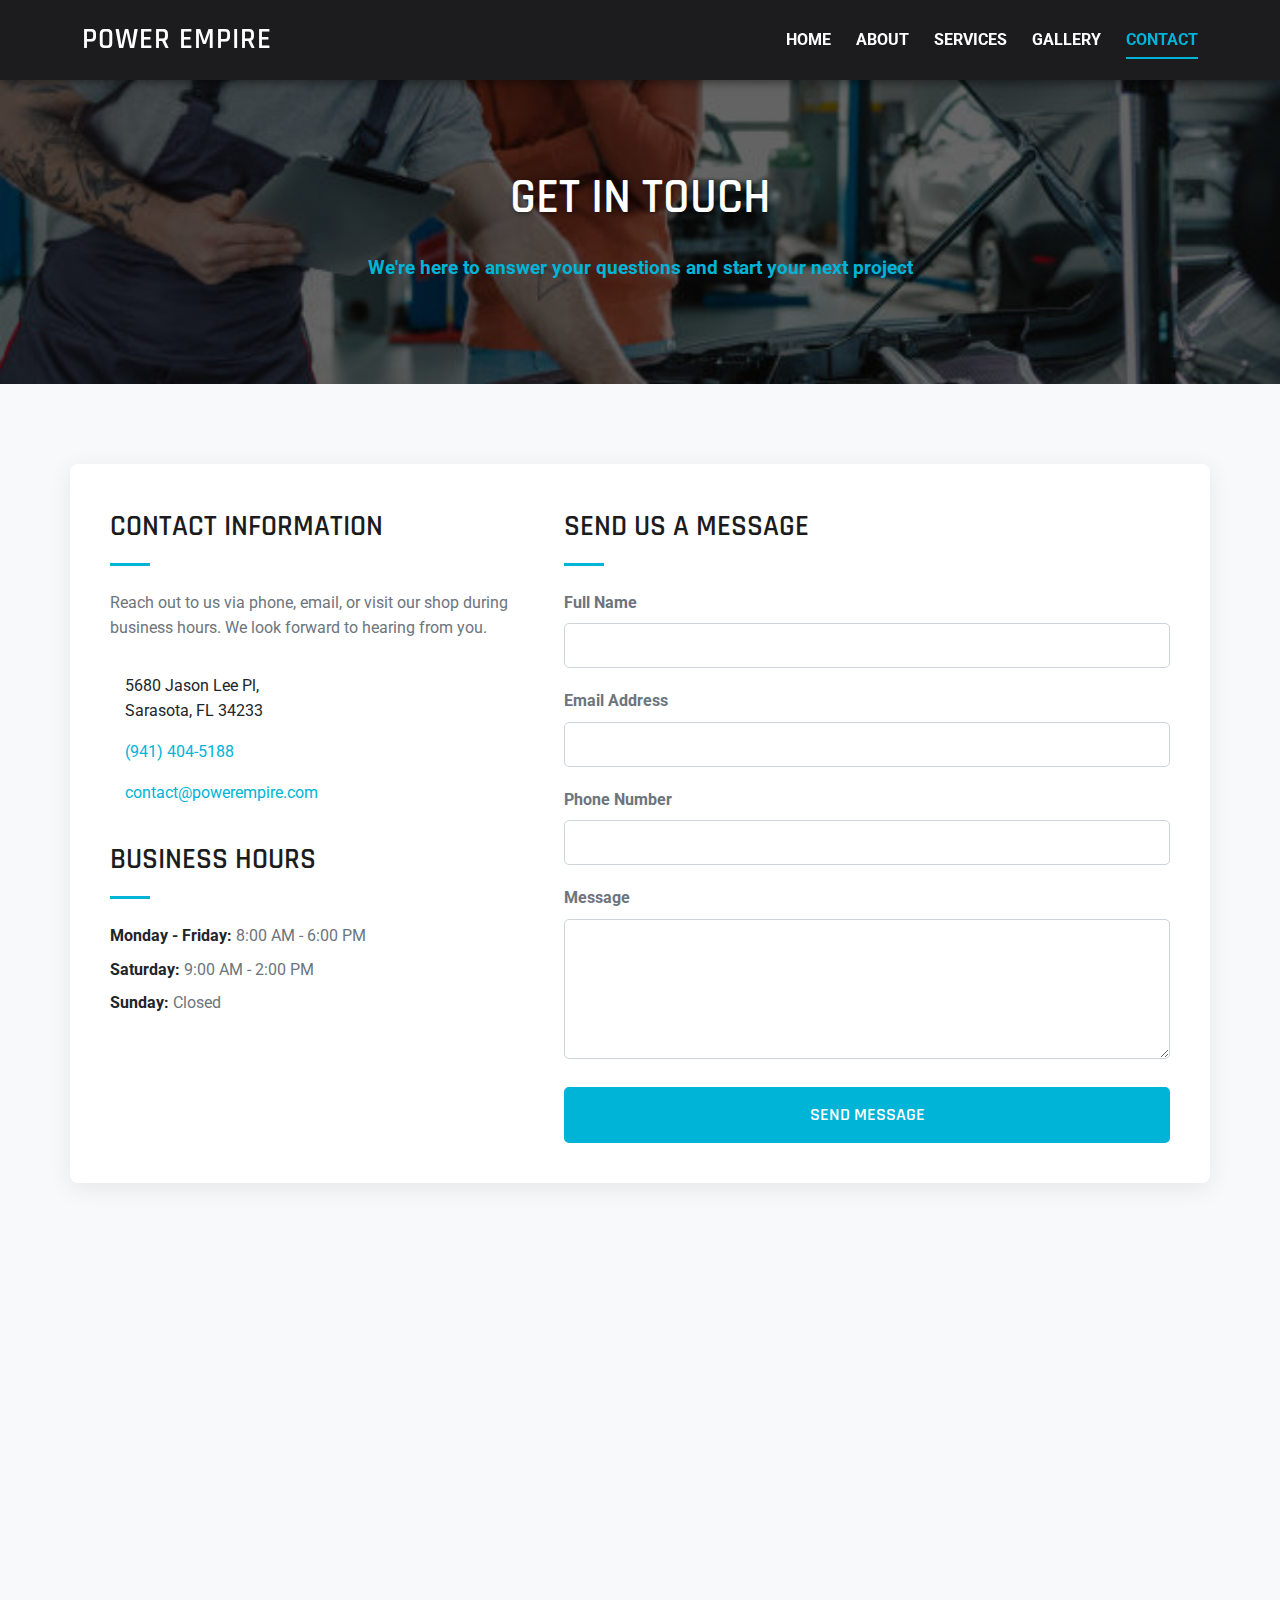
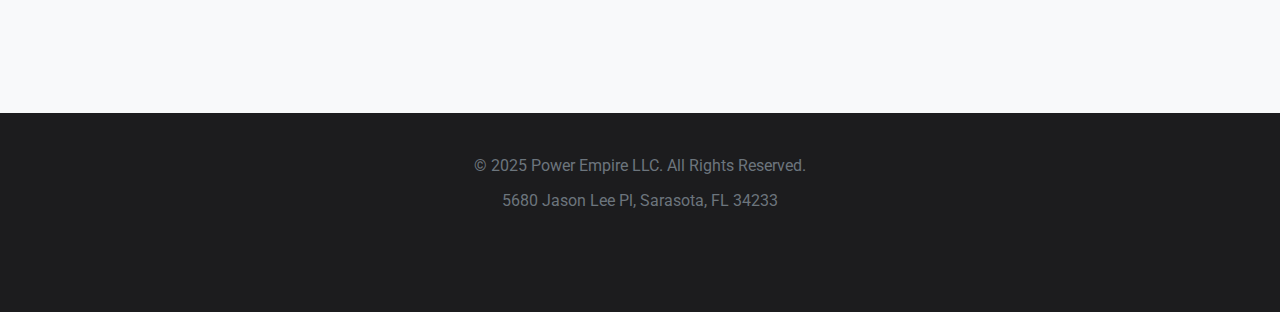
<file: contact.html>
<!DOCTYPE html>
<html lang="en">
<head>
    <meta charset="UTF-8">
    <meta name="viewport" content="width=device-width, initial-scale=1.0">
    <title>Contact Us | Power Empire LLC</title>
    <meta name="description" content="Get in touch with Power Empire LLC. Find our address, phone number, and business hours, or send us a message through our contact form.">

    <link rel="preconnect" href="https://fonts.googleapis.com">
    <link rel="preconnect" href="https://fonts.gstatic.com" crossorigin>
    <link href="https://fonts.googleapis.com/css2?family=Rajdhani:wght@600&family=Roboto:wght@400;700&display=swap" rel="stylesheet">

    <link rel="stylesheet" href="https://cdnjs.cloudflare.com/ajax/libs/font-awesome/6.5.0/css/all.min.css" integrity="sha512-Avb2QiuDEEvB4bZJYdft2mNjVShBftLdPG8FJ0V7irTLQ8UoGIt0nyDJrv4F/Yc4odRTjwYzFXdpdwfuPdmQHQ==" crossorigin="anonymous" referrerpolicy="no-referrer" />

    <link rel="stylesheet" href="style.css">
</head>
<body>

    <header class="main-header">
        <div class="container">
            <a href="index.html" class="logo">POWER EMPIRE</a>
            <nav class="main-nav">
                <ul class="nav-links">
                    <li><a href="index.html">Home</a></li>
                    <li><a href="about.html">About</a></li>
                    <li><a href="services.html">Services</a></li>
                    <li><a href="gallery.html">Gallery</a></li>
                    <li><a href="contact.html" class="active">Contact</a></li>
                </ul>
            </nav>
            <button class="hamburger" id="hamburger-button">
                <i class="fas fa-bars"></i>
            </button>
        </div>
    </header>

    <section class="page-header">
        <div class="container">
            <h1>Get In Touch</h1>
            <p>We're here to answer your questions and start your next project</p>
        </div>
    </section>

    <section class="contact-page section-padding">
        <div class="container">
            <div class="contact-grid">
                <div class="contact-details">
                    <h3>Contact Information</h3>
                    <p>Reach out to us via phone, email, or visit our shop during business hours. We look forward to hearing from you.</p>
                    <ul class="contact-info-list">
                        <li>
                            <i class="fas fa-map-marker-alt"></i>
                            <span>5680 Jason Lee Pl,<br>Sarasota, FL 34233</span>
                        </li>
                        <li>
                            <i class="fas fa-phone-alt"></i>
                            <a href="tel:9414045188">(941) 404-5188</a>
                        </li>
                        <li>
                            <i class="fas fa-envelope"></i>
                            <a href="mailto:contact@powerempire.com">contact@powerempire.com</a>
                        </li>
                    </ul>
                    <h3>Business Hours</h3>
                    <ul class="business-hours">
                        <li><span>Monday - Friday:</span> 8:00 AM - 6:00 PM</li>
                        <li><span>Saturday:</span> 9:00 AM - 2:00 PM</li>
                        <li><span>Sunday:</span> Closed</li>
                    </ul>
                    <div class="contact-social-icons">
                        <a href="#"><i class="fab fa-facebook-f"></i></a>
                        <a href="#"><i class="fab fa-instagram"></i></a>
                        <a href="#"><i class="fab fa-youtube"></i></a>
                    </div>
                </div>

                <div class="contact-form-container">
                    <h3>Send Us a Message</h3>
                    <form class="contact-form">
                        <div class="form-group">
                            <label for="name">Full Name</label>
                            <input type="text" id="name" name="name" required>
                        </div>
                        <div class="form-group">
                            <label for="email">Email Address</label>
                            <input type="email" id="email" name="email" required>
                        </div>
                        <div class="form-group">
                            <label for="phone">Phone Number</label>
                            <input type="tel" id="phone" name="phone">
                        </div>
                        <div class="form-group">
                            <label for="message">Message</label>
                            <textarea id="message" name="message" rows="6" required></textarea>
                        </div>
                        <button type="submit" class="btn btn-primary">Send Message</button>
                    </form>
                </div>
            </div>
        </div>
    </section>

    <section class="map-section">
        <iframe src="https://www.google.com/maps/embed?pb=!1m18!1m12!1m3!1d3552.179378031261!2d-82.46337212534571!3d27.291771144078703!2m3!1f0!2f0!3f0!3m2!1i1024!2i768!4f13.1!3m3!1m2!1s0x88c3408578f3e583%3A0x1c37b42b1257406b!2s5680%20Jason%20Lee%20Pl%2C%20Sarasota%2C%20FL%2034233%2C%20USA!5e0!3m2!1sen!2sng!4v1720129753173!5m2!1sen!2sng" width="600" height="450" style="border:0;" allowfullscreen="" loading="lazy" referrerpolicy="no-referrer-when-downgrade"></iframe>
    </section>


    <footer class="main-footer">
        <div class="container">
            <div class="footer-content">
                <p>&copy; 2025 Power Empire LLC. All Rights Reserved.</p>
                <p>5680 Jason Lee Pl, Sarasota, FL 34233</p>
                <div class="social-icons">
                    <a href="#"><i class="fab fa-facebook-f"></i></a>
                    <a href="#"><i class="fab fa-instagram"></i></a>
                    <a href="#"><i class="fab fa-youtube"></i></a>
                </div>
            </div>
        </div>
    </footer>

    <script src="https://cdnjs.cloudflare.com/ajax/libs/jquery/3.7.1/jquery.min.js"></script>
    <script src="script.js"></script>

</body>
</html>
</file>
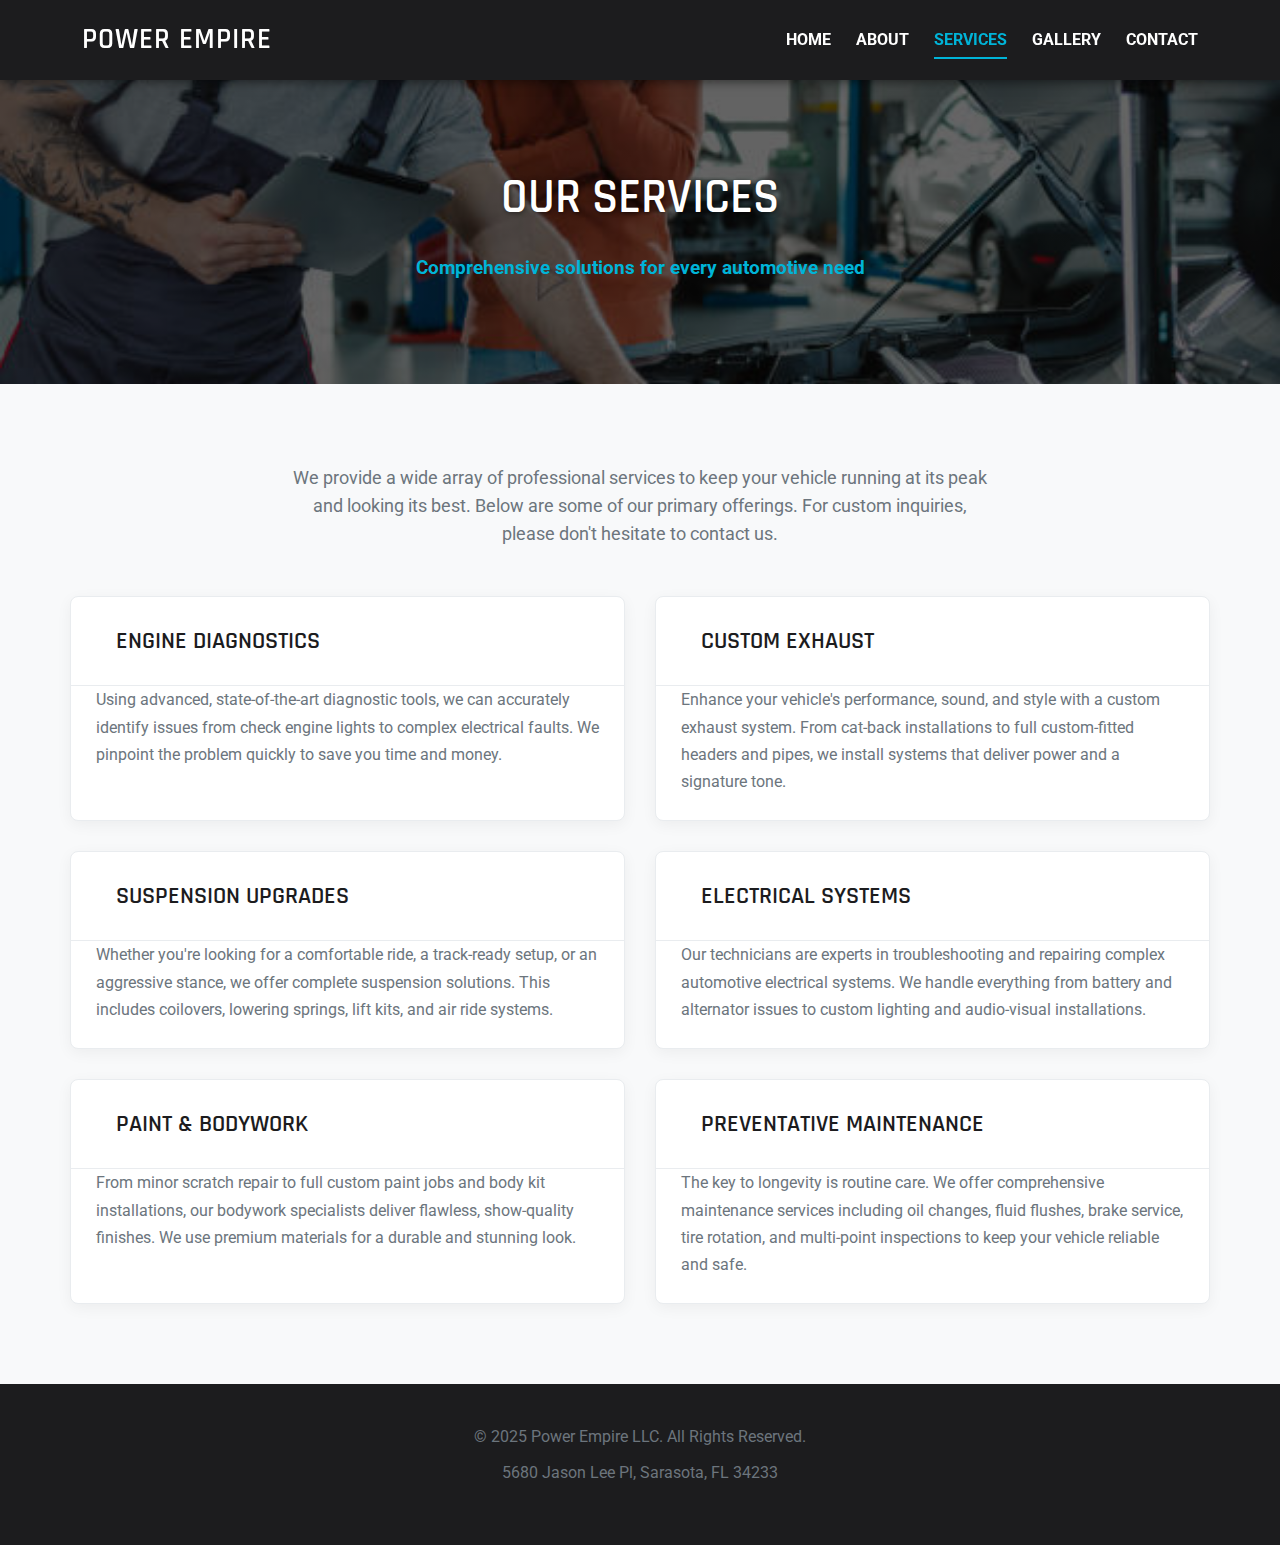
<file: services.html>
<!DOCTYPE html>
<html lang="en">
<head>
    <meta charset="UTF-8">
    <meta name="viewport" content="width=device-width, initial-scale=1.0">
    <title>Our Services | Power Empire LLC</title>
    <meta name="description" content="Explore the full range of automotive services at Power Empire LLC, from engine diagnostics and custom exhausts to paint, bodywork, and performance upgrades.">

    <link rel="preconnect" href="https://fonts.googleapis.com">
    <link rel="preconnect" href="https://fonts.gstatic.com" crossorigin>
    <link href="https://fonts.googleapis.com/css2?family=Rajdhani:wght@600&family=Roboto:wght@400;700&display=swap" rel="stylesheet">

    <link rel="stylesheet" href="https://cdnjs.cloudflare.com/ajax/libs/font-awesome/6.5.0/css/all.min.css" integrity="sha512-Avb2QiuDEEvB4bZJYdft2mNjVShBftLdPG8FJ0V7irTLQ8UoGIt0nyDJrv4F/Yc4odRTjwYzFXdpdwfuPdmQHQ==" crossorigin="anonymous" referrerpolicy="no-referrer" />
    
    <link rel="stylesheet" href="style.css">
</head>
<body>

    <header class="main-header">
        <div class="container">
            <a href="index.html" class="logo">POWER EMPIRE</a>
            <nav class="main-nav">
                <ul class="nav-links">
                    <li><a href="index.html">Home</a></li>
                    <li><a href="about.html">About</a></li>
                    <li><a href="services.html" class="active">Services</a></li>
                    <li><a href="gallery.html">Gallery</a></li>
                    <li><a href="contact.html">Contact</a></li>
                </ul>
            </nav>
            <button class="hamburger" id="hamburger-button">
                <i class="fas fa-bars"></i>
            </button>
        </div>
    </header>

    <section class="page-header">
        <div class="container">
            <h1>Our Services</h1>
            <p>Comprehensive solutions for every automotive need</p>
        </div>
    </section>

    <section class="services-page section-padding">
        <div class="container">
            <p class="section-intro">We provide a wide array of professional services to keep your vehicle running at its peak and looking its best. Below are some of our primary offerings. For custom inquiries, please don't hesitate to contact us.</p>
            
            <div class="services-grid-container">
                <div class="service-item">
                    <div class="service-item-header">
                        <div class="service-item-icon"><i class="fas fa-microchip"></i></div>
                        <h3>Engine Diagnostics</h3>
                        <span class="accordion-icon"></span>
                    </div>
                    <div class="service-item-body">
                        <p>Using advanced, state-of-the-art diagnostic tools, we can accurately identify issues from check engine lights to complex electrical faults. We pinpoint the problem quickly to save you time and money.</p>
                    </div>
                </div>

                <div class="service-item">
                    <div class="service-item-header">
                        <div class="service-item-icon"><i class="fas fa-fire-extinguisher"></i></div>
                        <h3>Custom Exhaust</h3>
                        <span class="accordion-icon"></span>
                    </div>
                    <div class="service-item-body">
                        <p>Enhance your vehicle's performance, sound, and style with a custom exhaust system. From cat-back installations to full custom-fitted headers and pipes, we install systems that deliver power and a signature tone.</p>
                    </div>
                </div>

                <div class="service-item">
                    <div class="service-item-header">
                        <div class="service-item-icon"><i class="fas fa-cogs"></i></div>
                        <h3>Suspension Upgrades</h3>
                        <span class="accordion-icon"></span>
                    </div>
                    <div class="service-item-body">
                        <p>Whether you're looking for a comfortable ride, a track-ready setup, or an aggressive stance, we offer complete suspension solutions. This includes coilovers, lowering springs, lift kits, and air ride systems.</p>
                    </div>
                </div>

                <div class="service-item">
                    <div class="service-item-header">
                        <div class="service-item-icon"><i class="fas fa-bolt"></i></div>
                        <h3>Electrical Systems</h3>
                        <span class="accordion-icon"></span>
                    </div>
                    <div class="service-item-body">
                        <p>Our technicians are experts in troubleshooting and repairing complex automotive electrical systems. We handle everything from battery and alternator issues to custom lighting and audio-visual installations.</p>
                    </div>
                </div>

                <div class="service-item">
                    <div class="service-item-header">
                        <div class="service-item-icon"><i class="fas fa-spray-can"></i></div>
                        <h3>Paint & Bodywork</h3>
                        <span class="accordion-icon"></span>
                    </div>
                    <div class="service-item-body">
                        <p>From minor scratch repair to full custom paint jobs and body kit installations, our bodywork specialists deliver flawless, show-quality finishes. We use premium materials for a durable and stunning look.</p>
                    </div>
                </div>
                
                <div class="service-item">
                    <div class="service-item-header">
                        <div class="service-item-icon"><i class="fas fa-oil-can"></i></div>
                        <h3>Preventative Maintenance</h3>
                        <span class="accordion-icon"></span>
                    </div>
                    <div class="service-item-body">
                        <p>The key to longevity is routine care. We offer comprehensive maintenance services including oil changes, fluid flushes, brake service, tire rotation, and multi-point inspections to keep your vehicle reliable and safe.</p>
                    </div>
                </div>
            </div>
        </div>
    </section>

    <footer class="main-footer">
        <div class="container">
            <div class="footer-content">
                <p>&copy; 2025 Power Empire LLC. All Rights Reserved.</p>
                <p>5680 Jason Lee Pl, Sarasota, FL 34233</p>
                <div class="social-icons">
                    
                </div>
            </div>
        </div>
    </footer>

    <script src="https://cdnjs.cloudflare.com/ajax/libs/jquery/3.7.1/jquery.min.js"></script>
    <script src="script.js"></script>

</body>
</html>
</file>
<file: style.css>
/* --- CSS Variables --- */
:root {
    --primary-color: #1c1c1e; /* Midnight Black */
    --accent-color: #00b4d8;   /* Electric Blue */
    --secondary-color: #6c757d;/* Gunmetal Gray */
    --highlight-color: #ff4d4d;/* Signal Red */
    --bg-light: #f8f9fa;       /* Very Light Gray */
    --bg-dark: #1c1c1e;
    --text-light: #ffffff;
    --text-dark: #212529;
    --font-heading: 'Rajdhani', sans-serif;
    --font-body: 'Roboto', sans-serif;
    --container-width: 1140px;
    --header-height: 80px;
}

/* --- Base Styles & Reset --- */
*, *::before, *::after {
    box-sizing: border-box;
    margin: 0;
    padding: 0;
}

html {
    scroll-behavior: smooth;
    font-size: 16px;
}

body {
    font-family: var(--font-body);
    color: var(--text-dark);
    background-color: var(--bg-light);
    line-height: 1.6;
}

h1, h2, h3, h4, h5, h6 {
    font-family: var(--font-heading);
    font-weight: 600;
    text-transform: uppercase;
    color: var(--primary-color);
    margin-bottom: 1rem;
}

a {
    color: var(--accent-color);
    text-decoration: none;
    transition: color 0.3s ease;
}

a:hover {
    color: var(--highlight-color);
}

img {
    max-width: 100%;
    height: auto;
    display: block;
}

ul {
    list-style: none;
}

.container {
    width: 90%;
    max-width: var(--container-width);
    margin: 0 auto;
}

.section-padding {
    padding: 80px 0;
}

.section-title {
    font-size: 2.8rem;
    text-align: center;
    margin-bottom: 1rem;
    position: relative;
    padding-bottom: 1rem;
}

.section-title::after {
    content: '';
    position: absolute;
    bottom: 0;
    left: 50%;
    transform: translateX(-50%);
    width: 60px;
    height: 4px;
    background-color: var(--accent-color);
}

.section-intro {
    text-align: center;
    max-width: 700px;
    margin: 0 auto 3rem auto;
    color: var(--secondary-color);
    font-size: 1.1rem;
}

/* --- Background and Text Color Utilities --- */
.bg-light { background-color: var(--bg-light); }
.text-center { text-align: center; }

/* CORRECTION: Added color rules to .bg-dark to ensure 
  all text within it becomes light and visible. 
*/
.bg-dark {
    background-color: var(--bg-dark);
    color: var(--secondary-color); /* Default text color on dark backgrounds */
}

.bg-dark h1,
.bg-dark h2,
.bg-dark h3,
.bg-dark h4,
.bg-dark h5,
.bg-dark h6 {
    color: var(--text-light); /* Makes all headings white on dark backgrounds */
}
/* End of Correction */


/* --- Buttons --- */
.btn {
    display: inline-block;
    padding: 12px 28px;
    font-family: var(--font-heading);
    font-weight: 600;
    text-transform: uppercase;
    border-radius: 5px;
    transition: all 0.3s ease;
    border: 2px solid transparent;
    cursor: pointer;
}

.btn-primary {
    background-color: var(--accent-color);
    color: var(--text-light);
    border-color: var(--accent-color);
}

.btn-primary:hover {
    background-color: var(--highlight-color);
    border-color: var(--highlight-color);
    color: var(--text-light);
    transform: translateY(-3px);
}

.btn-secondary {
    background-color: transparent;
    color: var(--primary-color);
    border-color: var(--primary-color);
}

.btn-secondary:hover {
    background-color: var(--primary-color);
    color: var(--text-light);
}

.btn-cta {
    font-size: 1.2rem;
    padding: 15px 35px;
}
.btn-cta i {
    margin-right: 10px;
}


/* --- Header --- */
.main-header {
    background-color: var(--primary-color);
    padding: 0 20px;
    height: var(--header-height);
    position: fixed;
    top: 0;
    left: 0;
    width: 100%;
    z-index: 1000;
    box-shadow: 0 2px 10px rgba(0,0,0,0.5);
}

.main-header .container {
    height: 100%;
    display: flex;
    justify-content: space-between;
    align-items: center;
}

.logo {
    font-family: var(--font-heading);
    font-size: 1.8rem;
    color: var(--text-light);
    font-weight: 600;
    letter-spacing: 1px;
}
.logo:hover {
    color: var(--accent-color);
}

.nav-links {
    display: flex;
    gap: 25px;
}

.nav-links a {
    color: var(--text-light);
    text-transform: uppercase;
    font-weight: 700;
    font-size: 1rem;
    padding: 5px 0;
    position: relative;
}

.nav-links a::after {
    content: '';
    position: absolute;
    bottom: -5px;
    left: 0;
    width: 0;
    height: 2px;
    background-color: var(--accent-color);
    transition: width 0.3s ease;
}

.nav-links a:hover::after,
.nav-links a.active::after {
    width: 100%;
}
.nav-links a:hover,
.nav-links a.active {
    color: var(--accent-color);
}


.hamburger {
    display: none;
    font-size: 1.5rem;
    color: var(--text-light);
    background: none;
    border: none;
    cursor: pointer;
}

/* --- Hero Section --- */
.hero {
    height: 100vh;
    min-height: 600px;
    background: url('images/1.jpg') no-repeat center center/cover;
    position: relative;
    display: flex;
    align-items: center;
    justify-content: center;
    text-align: center;
    color: var(--text-light);
}

.hero-overlay {
    position: absolute;
    top: 0;
    left: 0;
    width: 100%;
    height: 100%;
    background-color: rgba(0, 0, 0, 0.7);
}

.hero-content {
    position: relative;
    z-index: 2;
}

.hero-title {
    font-size: 4.5rem;
    color: var(--text-light);
    margin-bottom: 0.5rem;
    text-shadow: 2px 2px 10px rgba(0,0,0,0.7);
}

.hero-subtitle {
    font-size: 1.5rem;
    margin-bottom: 2rem;
    font-weight: 400;
}

/* --- About Preview Section --- */
.features-grid {
    display: grid;
    grid-template-columns: repeat(3, 1fr);
    gap: 30px;
    margin-top: 3rem;
    text-align: center;
}

.feature-item i {
    font-size: 3rem;
    color: var(--accent-color);
    margin-bottom: 1rem;
}

.feature-item h3 {
    font-size: 1.5rem;
    color: var(--primary-color);
}

.feature-item p {
    color: var(--secondary-color);
}

/* --- Services Preview Section --- */
.service-cards-grid {
    display: grid;
    grid-template-columns: repeat(auto-fit, minmax(300px, 1fr));
    gap: 30px;
}

.service-card {
    background-color: #2a2a2e;
    padding: 40px 30px;
    border-radius: 8px;
    text-align: center;
    border: 1px solid #444;
    transition: transform 0.3s ease, box-shadow 0.3s ease;
}

.service-card:hover {
    transform: translateY(-10px);
    box-shadow: 0 15px 30px rgba(0, 180, 216, 0.2);
}

.service-card .card-icon {
    font-size: 3rem;
    color: var(--accent-color);
    margin-bottom: 1.5rem;
}

.service-card h3 {
    font-size: 1.6rem;
    margin-bottom: 1rem;
}

.service-card p {
    margin-bottom: 1.5rem;
}

.service-card .card-link {
    font-weight: 700;
    text-transform: uppercase;
}

/* --- Gallery Preview Section --- */
.gallery-grid {
    display: grid;
    grid-template-columns: repeat(4, 1fr);
    gap: 15px;
    margin-bottom: 2.5rem;
}

.gallery-grid a {
    display: block;
    overflow: hidden;
    border-radius: 8px;
    box-shadow: 0 4px 15px rgba(0,0,0,0.1);
}

.gallery-grid img {
    transition: transform 0.4s ease;
    width: 100%;
    height: 100%;
    object-fit: cover;
}

.gallery-grid a:hover img {
    transform: scale(1.1);
}

/* --- Why Choose Us Section --- */
.why-choose-us-grid {
    display: grid;
    grid-template-columns: repeat(3, 1fr);
    gap: 30px;
    text-align: center;
}

.trust-indicator .trust-icon {
    font-size: 3.5rem;
    color: var(--primary-color);
    margin-bottom: 1rem;
}

.trust-indicator h4 {
    font-size: 1.5rem;
    margin-bottom: 0.5rem;
}

.trust-indicator p {
    color: var(--secondary-color);
}


/* --- CTA Section --- */
.cta-section {
    background: linear-gradient(rgba(0,0,0,0.7), rgba(0,0,0,0.7)), url('images/6.jpg') no-repeat center center/cover;
    padding: 80px 0;
    text-align: center;
    color: var(--text-light);
}

.cta-section h2 {
    font-size: 2.5rem;
    color: var(--text-light);
}

.cta-section p {
    font-size: 1.2rem;
    margin-bottom: 2rem;
}

/* --- Footer --- */
.main-footer {
    background-color: var(--primary-color);
    color: var(--secondary-color);
    padding: 40px 0;
}

.footer-content {
    display: flex;
    flex-direction: column;
    align-items: center;
    text-align: center;
    gap: 10px;
}

.social-icons {
    margin-top: 10px;
}

.social-icons a {
    color: var(--secondary-color);
    font-size: 1.5rem;
    margin: 0 10px;
}

.social-icons a:hover {
    color: var(--accent-color);
}


/* --- Media Queries for Responsiveness --- */
@media (max-width: 992px) {
    :root {
        --header-height: 70px;
    }
    .section-title { font-size: 2.2rem; }
    .hero-title { font-size: 3.5rem; }
    .hero-subtitle { font-size: 1.3rem; }

    .features-grid, .why-choose-us-grid {
        grid-template-columns: 1fr;
        gap: 40px;
    }

    .gallery-grid {
        grid-template-columns: repeat(2, 1fr);
    }
}

@media (max-width: 768px) {
    .nav-links {
        position: fixed;
        top: var(--header-height);
        left: -100%;
        width: 100%;
        height: calc(100vh - var(--header-height));
        background-color: var(--primary-color);
        flex-direction: column;
        justify-content: center;
        align-items: center;
        gap: 40px;
        transition: left 0.4s ease-in-out;
    }

    .nav-links.active {
        left: 0;
    }

    .nav-links a { font-size: 1.5rem; }

    .hamburger { display: block; }
    
    .hero-title { font-size: 2.8rem; }
    .hero-subtitle { font-size: 1.1rem; }

    .service-cards-grid {
        grid-template-columns: 1fr;
    }
}

@media (max-width: 576px) {
    .section-padding { padding: 60px 0; }
    .section-title { font-size: 2rem; }
    .hero-title { font-size: 2.2rem; }

    .gallery-grid {
        grid-template-columns: 1fr;
        gap: 20px;
    }
}

/* --- Lightbox Customization --- */
.lb-data .lb-caption {
    font-family: var(--font-body);
    font-size: 1rem;
    font-weight: 700;
}
.lb-data .lb-number {
    font-family: var(--font-body);
}

/* ---
   About Page Styles
   --- */

/* Page Header for internal pages */
.page-header {
    background: linear-gradient(rgba(0, 0, 0, 0.6), rgba(0, 0, 0, 0.6)), url('images/8.jpg') no-repeat center center/cover;
    padding: 100px 0;
    padding-top: calc(var(--header-height) + 80px); /* Pushes content below fixed header */
    text-align: center;
    color: var(--text-light);
}

.page-header h1 {
    font-size: 3rem;
    color: var(--text-light);
    text-shadow: 1px 1px 5px rgba(0,0,0,0.5);
}

.page-header p {
    font-size: 1.2rem;
    color: var(--accent-color);
    font-weight: 700;
}

/* Main About Section Grid Layout */
.about-grid {
    display: grid;
    grid-template-columns: 2fr 1fr;
    gap: 50px;
    align-items: center;
}

.about-text h2 {
    font-size: 2.5rem;
    margin-bottom: 1.5rem;
    position: relative;
    padding-bottom: 1rem;
}

.about-text h2::after {
    content: '';
    position: absolute;
    bottom: 0;
    left: 0;
    width: 50px;
    height: 3px;
    background-color: var(--accent-color);
}

.about-text p {
    margin-bottom: 1rem;
    color: var(--secondary-color);
    line-height: 1.7;
}

.about-image img {
    border-radius: 8px;
    box-shadow: 0 10px 30px rgba(0,0,0,0.15);
}

/* Values Section */
.values-section .section-title::after {
    background-color: var(--text-light); /* White underline on dark bg */
}

.values-grid {
    display: grid;
    grid-template-columns: repeat(auto-fit, minmax(280px, 1fr));
    gap: 30px;
    margin-top: 3rem;
}

.value-item {
    text-align: center;
    padding: 30px;
}

.value-icon {
    font-size: 3.5rem;
    color: var(--accent-color);
    margin-bottom: 1.5rem;
}

.value-item h3 {
    font-size: 1.8rem;
    color: var(--text-light);
}

.value-item p {
    color: var(--secondary-color);
}

/* Customer First Section */
.customer-first-icon {
    font-size: 4rem;
    color: var(--primary-color);
    margin-bottom: 1.5rem;
}
.customer-first .section-intro {
    font-size: 1.2rem;
    margin-bottom: 2rem;
}

/* Responsive adjustments for About Page */
@media (max-width: 992px) {
    .about-grid {
        grid-template-columns: 1fr;
        text-align: center;
    }
    
    .about-text h2::after {
        left: 50%;
        transform: translateX(-50%);
    }

    .about-image {
        margin-top: 30px;
        order: -1; /* Puts the image on top on smaller screens */
    }
}

@media (max-width: 768px) {
    .page-header h1 {
        font-size: 2.5rem;
    }
}

/* ---
   Services Page Styles
   --- */
.services-grid-container {
    display: grid;
    grid-template-columns: repeat(2, 1fr);
    gap: 30px;
}

.service-item {
    background-color: #ffffff;
    border: 1px solid #e9ecef;
    border-radius: 8px;
    transition: all 0.3s ease;
    box-shadow: 0 4px 15px rgba(0,0,0,0.05);
}

.service-item:hover {
    transform: translateY(-5px);
    box-shadow: 0 8px 25px rgba(0,0,0,0.1);
}

.service-item-header {
    display: flex;
    align-items: center;
    gap: 20px;
    padding: 25px;
}

.service-item-icon {
    font-size: 2.5rem;
    color: var(--accent-color);
}

.service-item h3 {
    margin-bottom: 0;
    font-size: 1.5rem;
    flex-grow: 1; /* Allows the icon to push title */
}

.service-item-body {
    padding: 0 25px 25px 25px;
    color: var(--secondary-color);
    line-height: 1.7;
    border-top: 1px solid #e9ecef;
}

.accordion-icon {
    display: none; /* Hidden on desktop */
}

/* Responsive adjustments for Services Page (Mobile Accordion) */
@media (max-width: 768px) {
    .services-grid-container {
        grid-template-columns: 1fr;
        gap: 15px;
    }

    .service-item-header {
        cursor: pointer;
        position: relative;
    }

    .service-item-body {
        display: none; /* Hide body by default on mobile */
        padding-top: 20px;
    }

    .service-item.active .service-item-body {
        display: block; /* Show body when active */
    }

    .accordion-icon {
        display: block;
        font-size: 1.2rem;
        color: var(--primary-color);
        transition: transform 0.3s ease;
    }

    /* Create '+' icon */
    .accordion-icon::before {
        content: '\2b'; /* Plus sign */
    }
    
    /* Change to '-' icon when active */
    .service-item.active .accordion-icon::before {
        content: '\2212'; /* Minus sign */
    }

    .service-item.active .accordion-icon {
        transform: rotate(180deg);
    }
}

/* ---
   Gallery Page Styles
   --- */
.filter-buttons {
    text-align: center;
    margin-bottom: 40px;
}

.btn-filter {
    background: none;
    border: 2px solid var(--secondary-color);
    color: var(--secondary-color);
    padding: 8px 20px;
    margin: 5px;
    border-radius: 20px;
    cursor: pointer;
    font-family: var(--font-heading);
    text-transform: uppercase;
    font-weight: 600;
    transition: all 0.3s ease;
}

.btn-filter:hover {
    background-color: var(--secondary-color);
    color: var(--text-light);
}

.btn-filter.active {
    background-color: var(--accent-color);
    border-color: var(--accent-color);
    color: var(--text-light);
}

.gallery-grid-container {
    display: grid;
    grid-template-columns: repeat(auto-fill, minmax(300px, 1fr));
    gap: 20px;
}

.gallery-item {
    position: relative;
    display: block;
    overflow: hidden;
    border-radius: 8px;
    box-shadow: 0 5px 15px rgba(0,0,0,0.1);
    transform: scale(1);
    transition: transform 0.3s ease, opacity 0.3s ease;
}

.gallery-item img {
    width: 100%;
    height: 250px;
    object-fit: cover;
    transition: transform 0.4s ease;
}

.gallery-item:hover img {
    transform: scale(1.1);
}

.gallery-item-overlay {
    position: absolute;
    top: 0;
    left: 0;
    width: 100%;
    height: 100%;
    background: linear-gradient(to top, rgba(0,0,0,0.8), transparent);
    display: flex;
    align-items: flex-end;
    padding: 20px;
    opacity: 0;
    transition: opacity 0.4s ease;
}

.gallery-item:hover .gallery-item-overlay {
    opacity: 1;
}

.gallery-item-overlay span {
    color: var(--text-light);
    font-family: var(--font-heading);
    font-size: 1.2rem;
    text-transform: uppercase;
    transform: translateY(10px);
    transition: transform 0.4s ease;
}

.gallery-item:hover .gallery-item-overlay span {
    transform: translateY(0);
}

/* Class for hiding filtered items */
.gallery-item.hide {
    transform: scale(0.9);
    opacity: 0;
    width: 0;
    height: 0;
    padding: 0;
    margin: 0;
    overflow: hidden;
}

/* ---
   Contact Page Styles
   --- */
.contact-grid {
    display: grid;
    grid-template-columns: 1fr 1.5fr;
    gap: 50px;
    background-color: #ffffff;
    padding: 40px;
    border-radius: 8px;
    box-shadow: 0 5px 25px rgba(0,0,0,0.08);
}

.contact-details h3, .contact-form-container h3 {
    font-size: 1.8rem;
    margin-bottom: 1.5rem;
    position: relative;
    padding-bottom: 1rem;
}

.contact-details h3::after, .contact-form-container h3::after {
    content: '';
    position: absolute;
    bottom: 0;
    left: 0;
    width: 40px;
    height: 3px;
    background-color: var(--accent-color);
}

.contact-details p {
    color: var(--secondary-color);
    margin-bottom: 2rem;
}

.contact-info-list, .business-hours {
    list-style: none;
    margin-bottom: 2rem;
}

.contact-info-list li {
    display: flex;
    align-items: flex-start;
    gap: 15px;
    margin-bottom: 15px;
    color: var(--text-dark);
}

.contact-info-list i {
    font-size: 1.2rem;
    color: var(--accent-color);
    margin-top: 5px;
}

.business-hours li {
    margin-bottom: 8px;
    color: var(--secondary-color);
}
.business-hours li span {
    color: var(--text-dark);
    font-weight: 700;
}

.contact-social-icons a {
    color: var(--primary-color);
    font-size: 1.5rem;
    margin-right: 15px;
}
.contact-social-icons a:hover {
    color: var(--accent-color);
}

/* Contact Form */
.form-group {
    margin-bottom: 20px;
}

.form-group label {
    display: block;
    margin-bottom: 8px;
    font-weight: 700;
    color: var(--secondary-color);
}

.form-group input, .form-group textarea {
    width: 100%;
    padding: 12px 15px;
    border-radius: 5px;
    border: 1px solid #ced4da;
    font-family: var(--font-body);
    font-size: 1rem;
    transition: border-color 0.3s ease, box-shadow 0.3s ease;
}

.form-group input:focus, .form-group textarea:focus {
    outline: none;
    border-color: var(--accent-color);
    box-shadow: 0 0 0 3px rgba(0, 180, 216, 0.2);
}

.contact-form button[type="submit"] {
    width: 100%;
    padding: 15px;
    font-size: 1.1rem;
}

/* Map Section */
.map-section {
    width: 100%;
    height: 450px; /* Default height */
}

.map-section iframe {
    width: 100%;
    height: 100%;
    border: none;
}

/* Responsive adjustments for Contact Page */
@media (max-width: 992px) {
    .contact-grid {
        grid-template-columns: 1fr;
        padding: 30px;
    }
}
</file>
